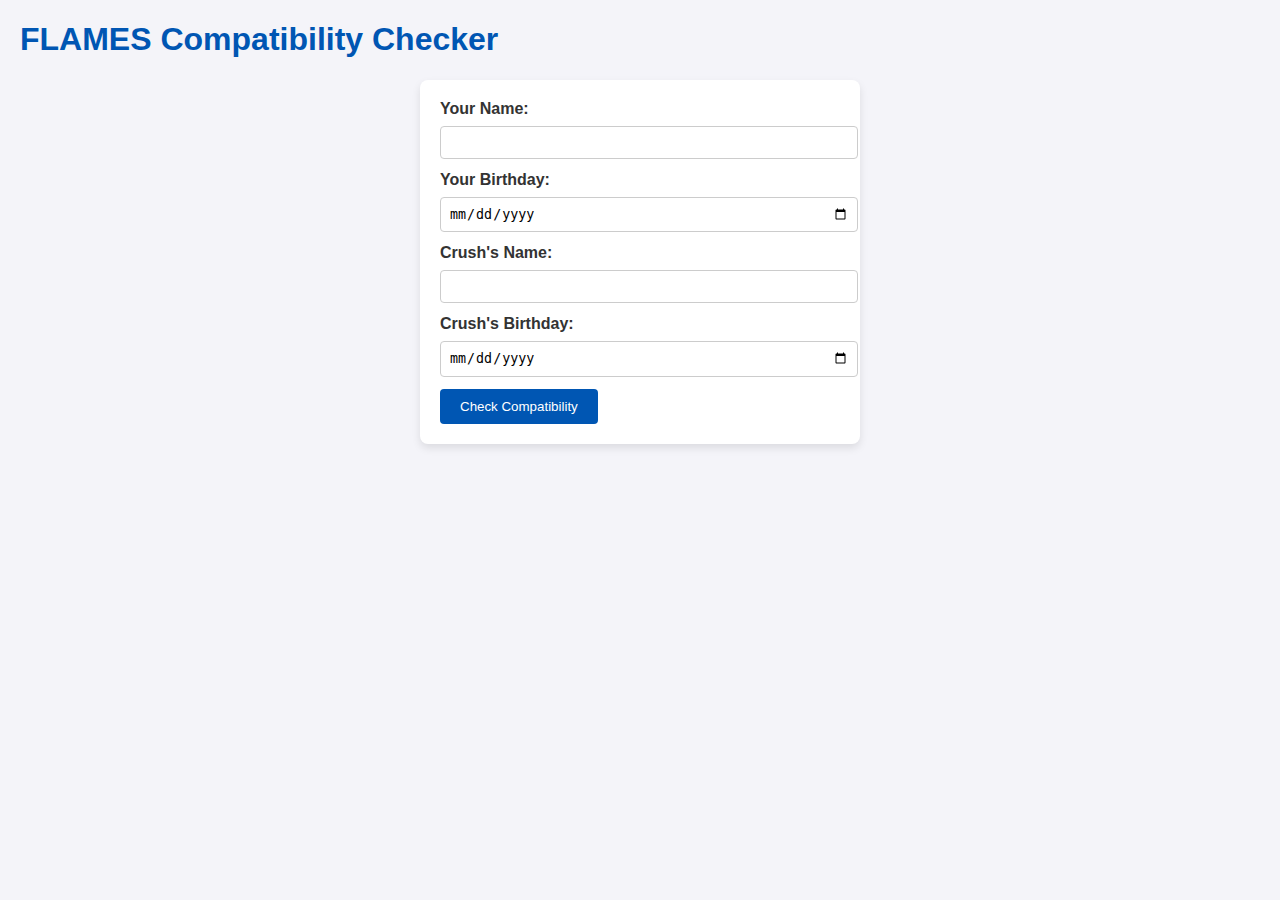
<file: LE1/index.html>
<!DOCTYPE html>
<html lang="en">
<head>
    <meta charset="UTF-8">
    <meta name="viewport" content="width=device-width, initial-scale=1.0">
    <title>FLAMES Compatibility Checker</title>
    <link rel="stylesheet" href="style.css">
</head>
<body>

    <!-- This is where the actions will be formed -->
    <h1>FLAMES Compatibility Checker</h1>
    <form action="results.php" method="post">
        <label for="yourName">Your Name:</label>
        <input type="text" id="yourName" name="yourName" required>
        
        <label for="yourBirthday">Your Birthday:</label>
        <input type="date" id="yourBirthday" name="yourBirthday" required>
        
        <label for="crushName">Crush's Name:</label>
        <input type="text" id="crushName" name="crushName" required>
        
        <label for="crushBirthday">Crush's Birthday:</label>
        <input type="date" id="crushBirthday" name="crushBirthday" required>
        
        <button type="submit">Check Compatibility</button>
    </form>
</body>
</html>
</file>
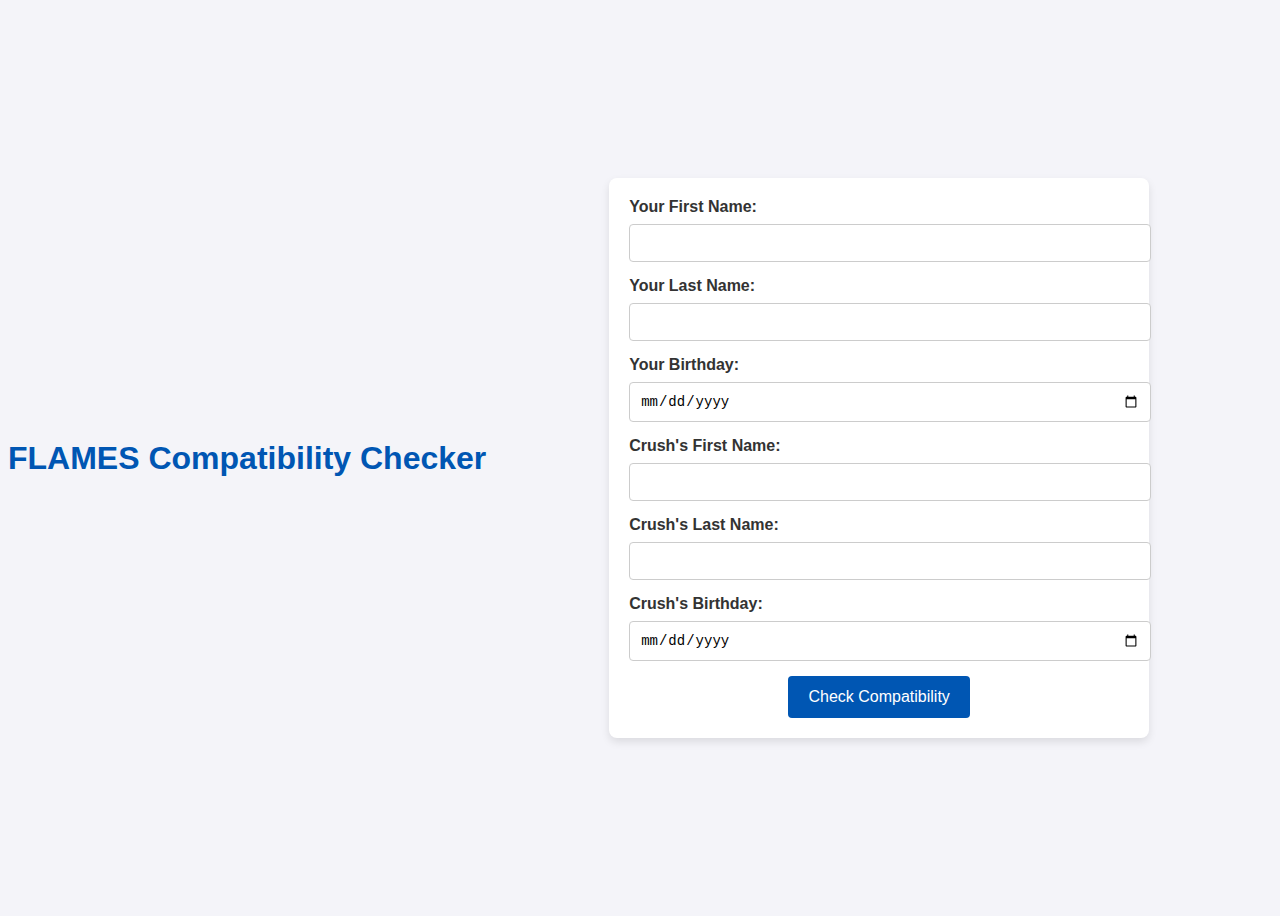
<file: LE2/index.html>
<!DOCTYPE html>
<html lang="en">
<head>
    <meta charset="UTF-8">
    <meta name="viewport" content="width=device-width, initial-scale=1.0">
    <title>FLAMES Compatibility Checker</title>
    <link rel="stylesheet" href="style.css">
</head>
<body>
    <h1>FLAMES Compatibility Checker</h1>
    <form action="results.php" method="post">
        <label for="yourFirstName">Your First Name:</label>
        <input type="text" id="yourFirstName" name="yourFirstName" required>

        <label for="yourLastName">Your Last Name:</label>
        <input type="text" id="yourLastName" name="yourLastName" required>

        <label for="yourBirthday">Your Birthday:</label>
        <input type="date" id="yourBirthday" name="yourBirthday" required>

        <label for="crushFirstName">Crush's First Name:</label>
        <input type="text" id="crushFirstName" name="crushFirstName" required>

        <label for="crushLastName">Crush's Last Name:</label>
        <input type="text" id="crushLastName" name="crushLastName" required>

        <label for="crushBirthday">Crush's Birthday:</label>
        <input type="date" id="crushBirthday" name="crushBirthday" required>

        <button type="submit">Check Compatibility</button>
    </form>
</body>
</html>
</file>
<file: LE1/style.css>
body {
    font-family: Arial, sans-serif;
    margin: 20px;
    background-color: #f4f4f9;
    color: #333;
}
h1 {
    color: #0056b3;
}
form {
    background: #ffffff;
    padding: 20px;
    border-radius: 8px;
    box-shadow: 0 4px 8px rgba(0, 0, 0, 0.1);
    max-width: 400px;
    margin: auto;
}
label {
    display: block;
    margin-bottom: 8px;
    font-weight: bold;
}
input {
    width: 100%;
    padding: 8px;
    margin-bottom: 12px;
    border: 1px solid #ccc;
    border-radius: 4px;
}
button {
    background-color: #0056b3;
    color: white;
    padding: 10px 20px;
    border: none;
    border-radius: 4px;
    cursor: pointer;
}
button:hover {
    background-color: #003f8a;
}
.result {
    background: #e3f2fd;
    padding: 20px;
    border-radius: 8px;
    margin-top: 20px;
}
</file>
<file: LE2/style.css>
/* General Body Styling */
body {
    font-family: Arial, sans-serif;
    background-color: #f4f4f9;
    color: #333;
    margin: -20 0 0 0;
    padding: 0;
    display: flex;
    justify-content: center;
    align-items: center;
    min-height: 100vh;
}

form, .result {
    background: #ffffff;
    border-radius: 8px;
    box-shadow: 0 4px 8px rgba(0, 0, 0, 0.1);
    max-width: 500px;
    width: 90%;
    padding: 20px;
    margin: auto;
    text-align: center;
}

h1, h2 {
    color: #0056b3;
    margin-bottom: 20px;
}

label {
    display: block;
    font-weight: bold;
    margin-bottom: 8px;
    text-align: left;
}

input {
    width: 100%;
    padding: 10px;
    margin-bottom: 15px;
    border: 1px solid #ccc;
    border-radius: 4px;
    font-size: 14px;
}

button {
    background-color: #0056b3;
    color: white;
    padding: 12px 20px;
    border: none;
    border-radius: 4px;
    cursor: pointer;
    font-size: 16px;
    transition: background-color 0.3s;
}

button:hover {
    background-color: #003f8a;
}

.result p {
    font-size: 16px;
    line-height: 1.6;
    margin: 10px 0;
}

.result a {
    display: inline-block;
    margin-top: 20px;
    padding: 10px 20px;
    background-color: #0056b3;
    color: white;
    text-decoration: none;
    border-radius: 4px;
    transition: background-color 0.3s;
}

.result a:hover {
    background-color: #003f8a;
}

@media (max-width: 600px) {
    form, .result {
        padding: 15px;
    }

    h1, h2 {
        font-size: 22px;
    }

    button {
        padding: 10px 15px;
        font-size: 14px;
    }
}
</file>
